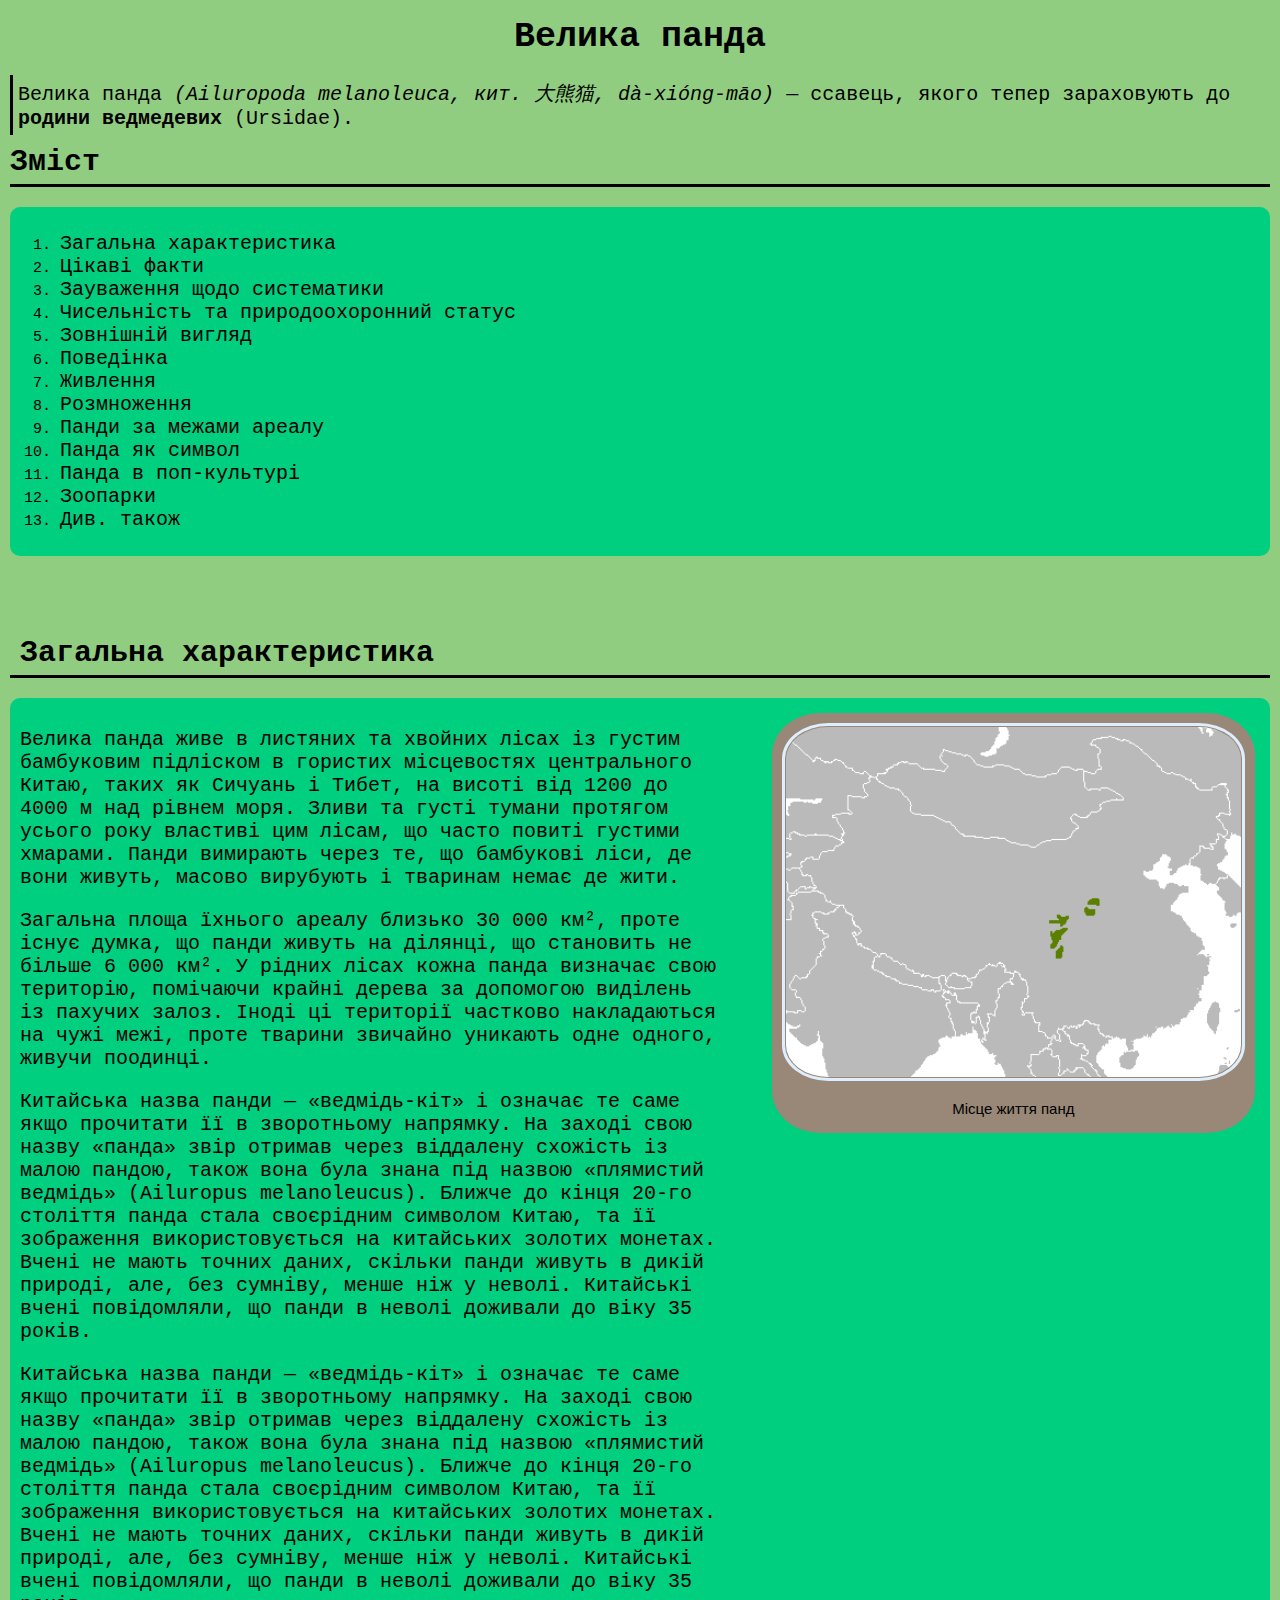
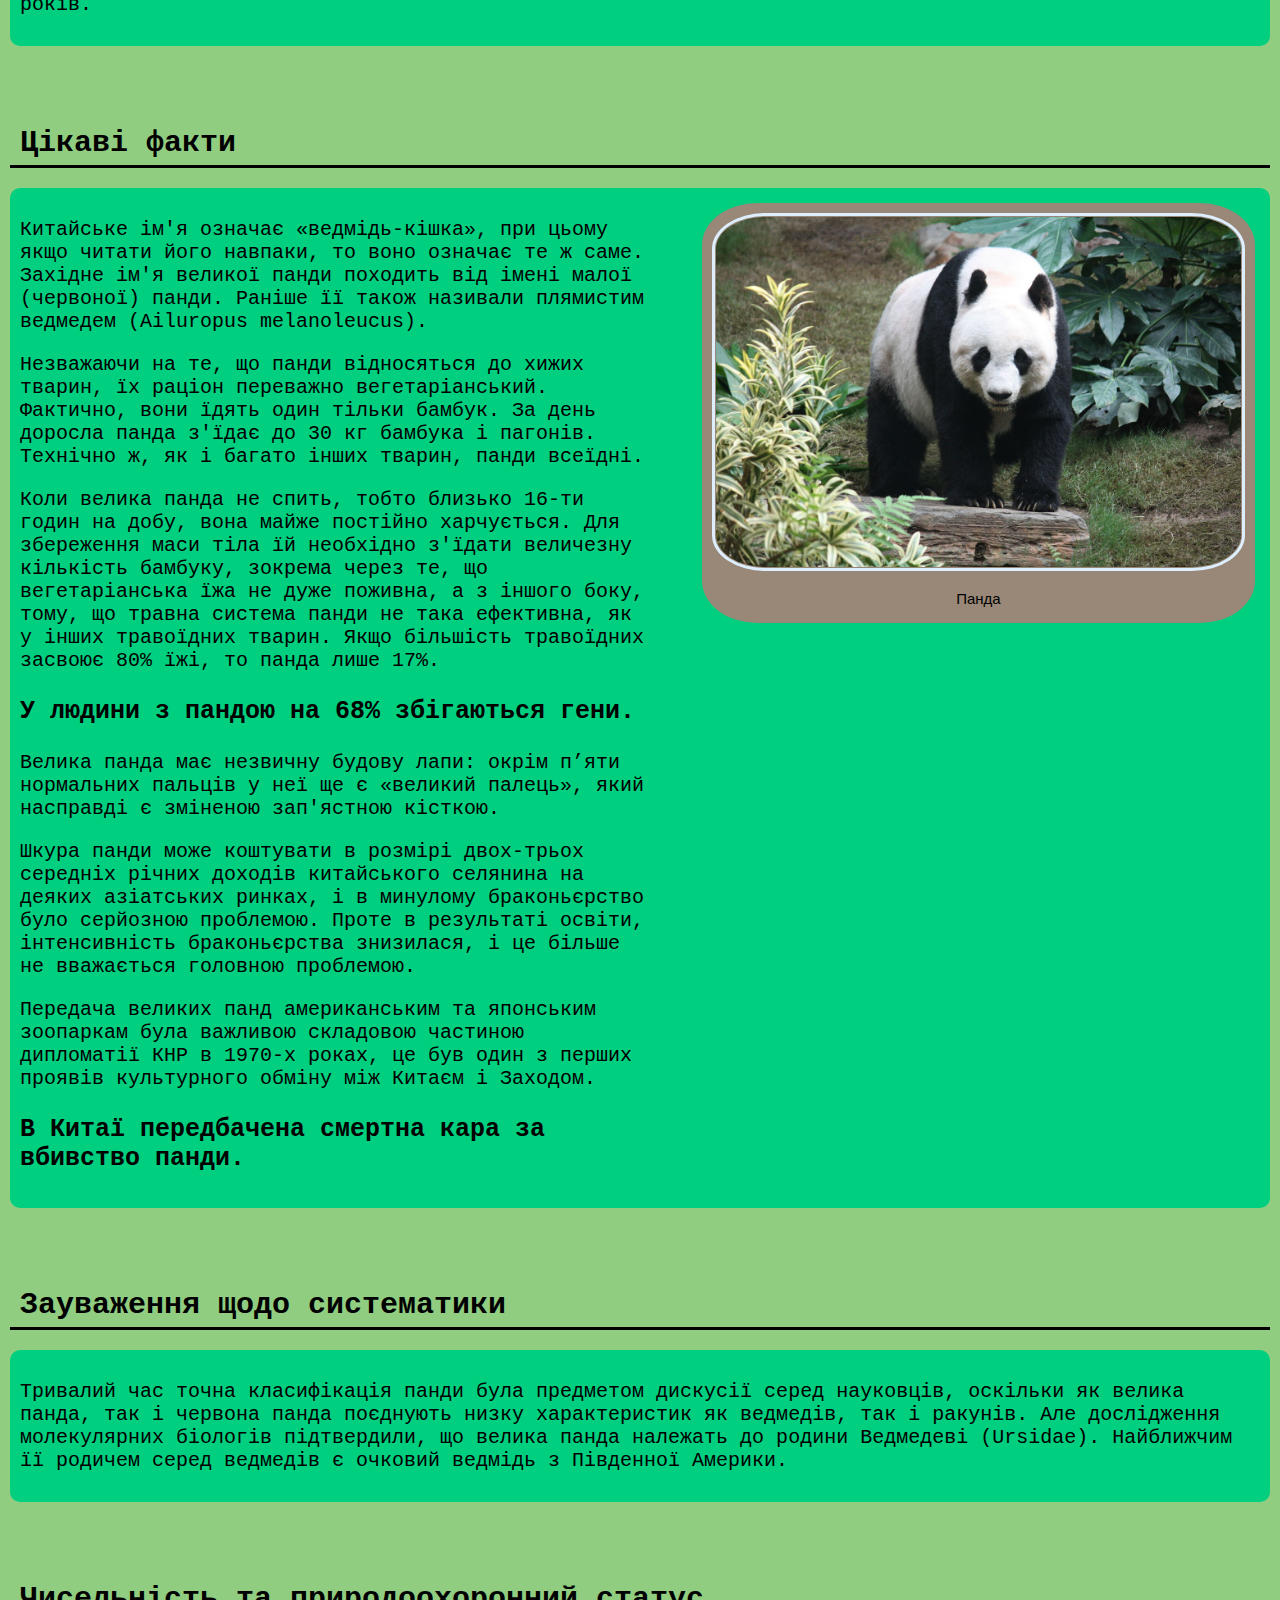
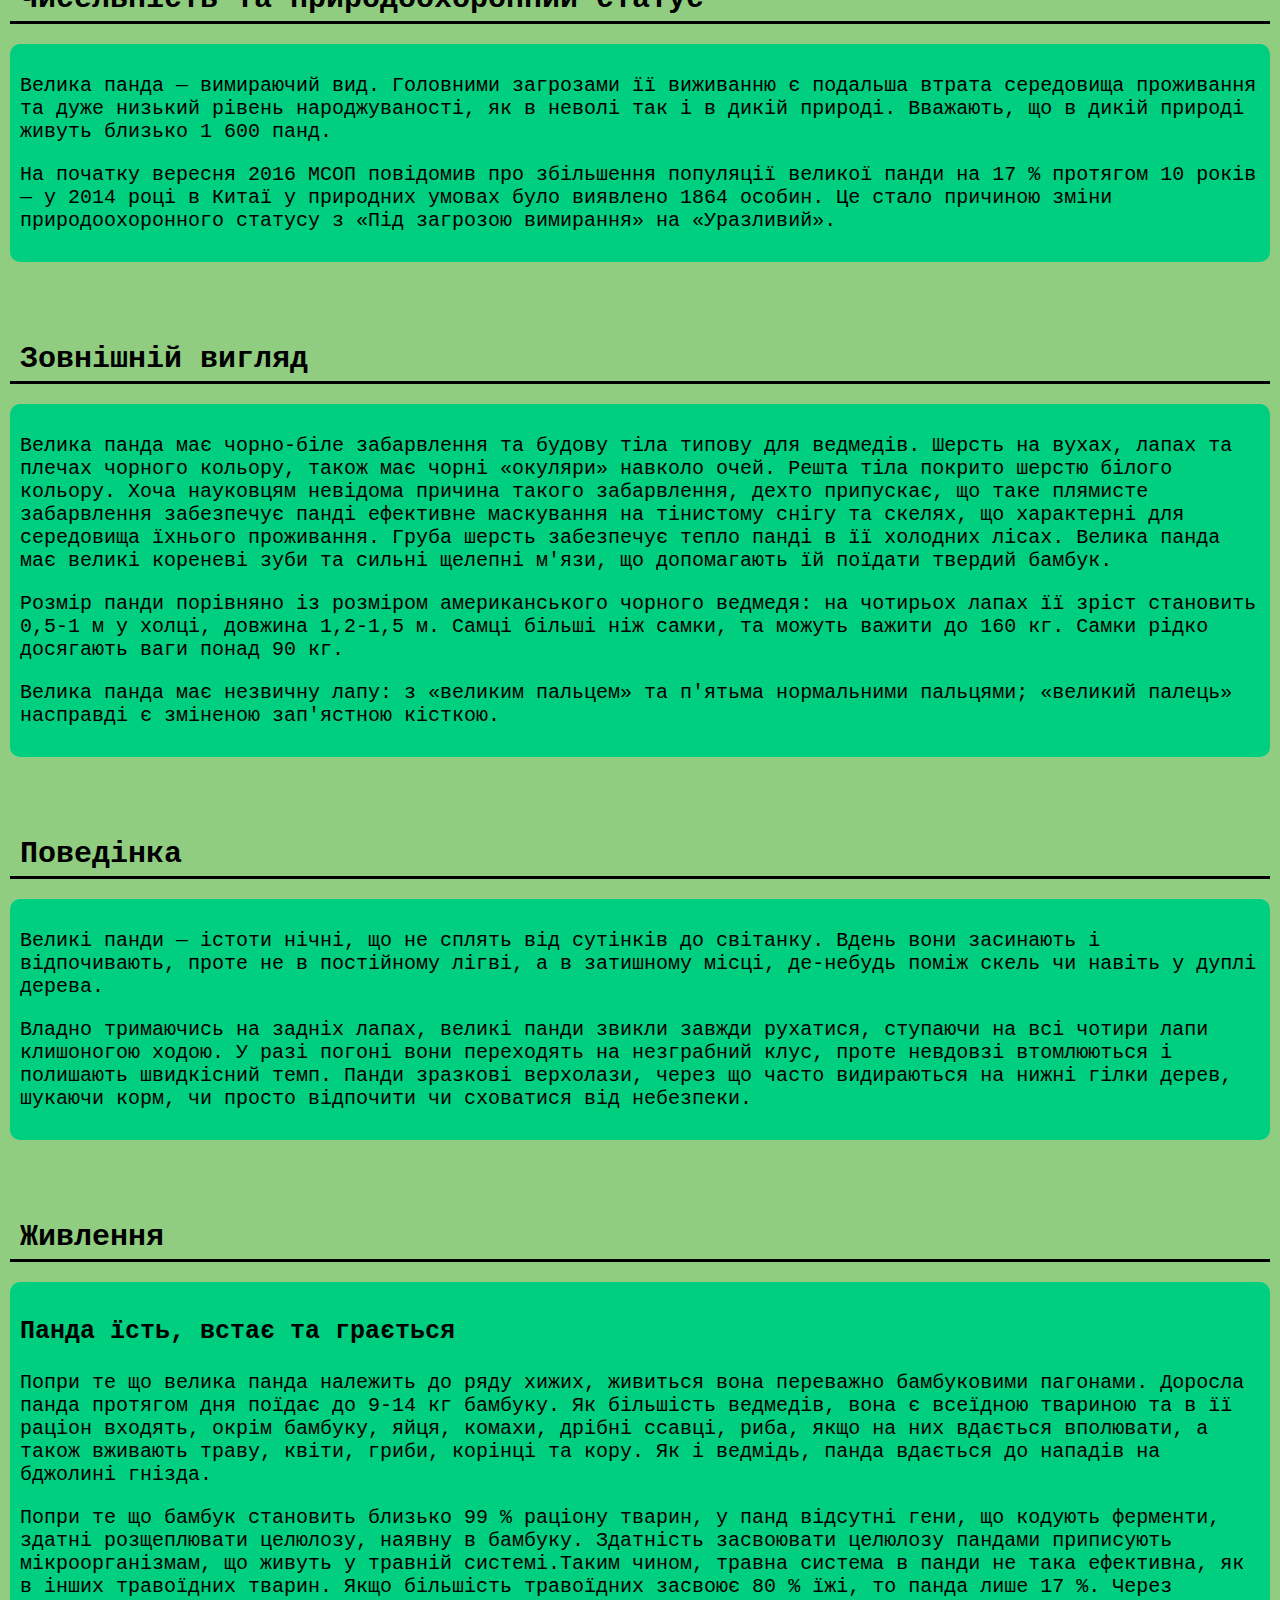
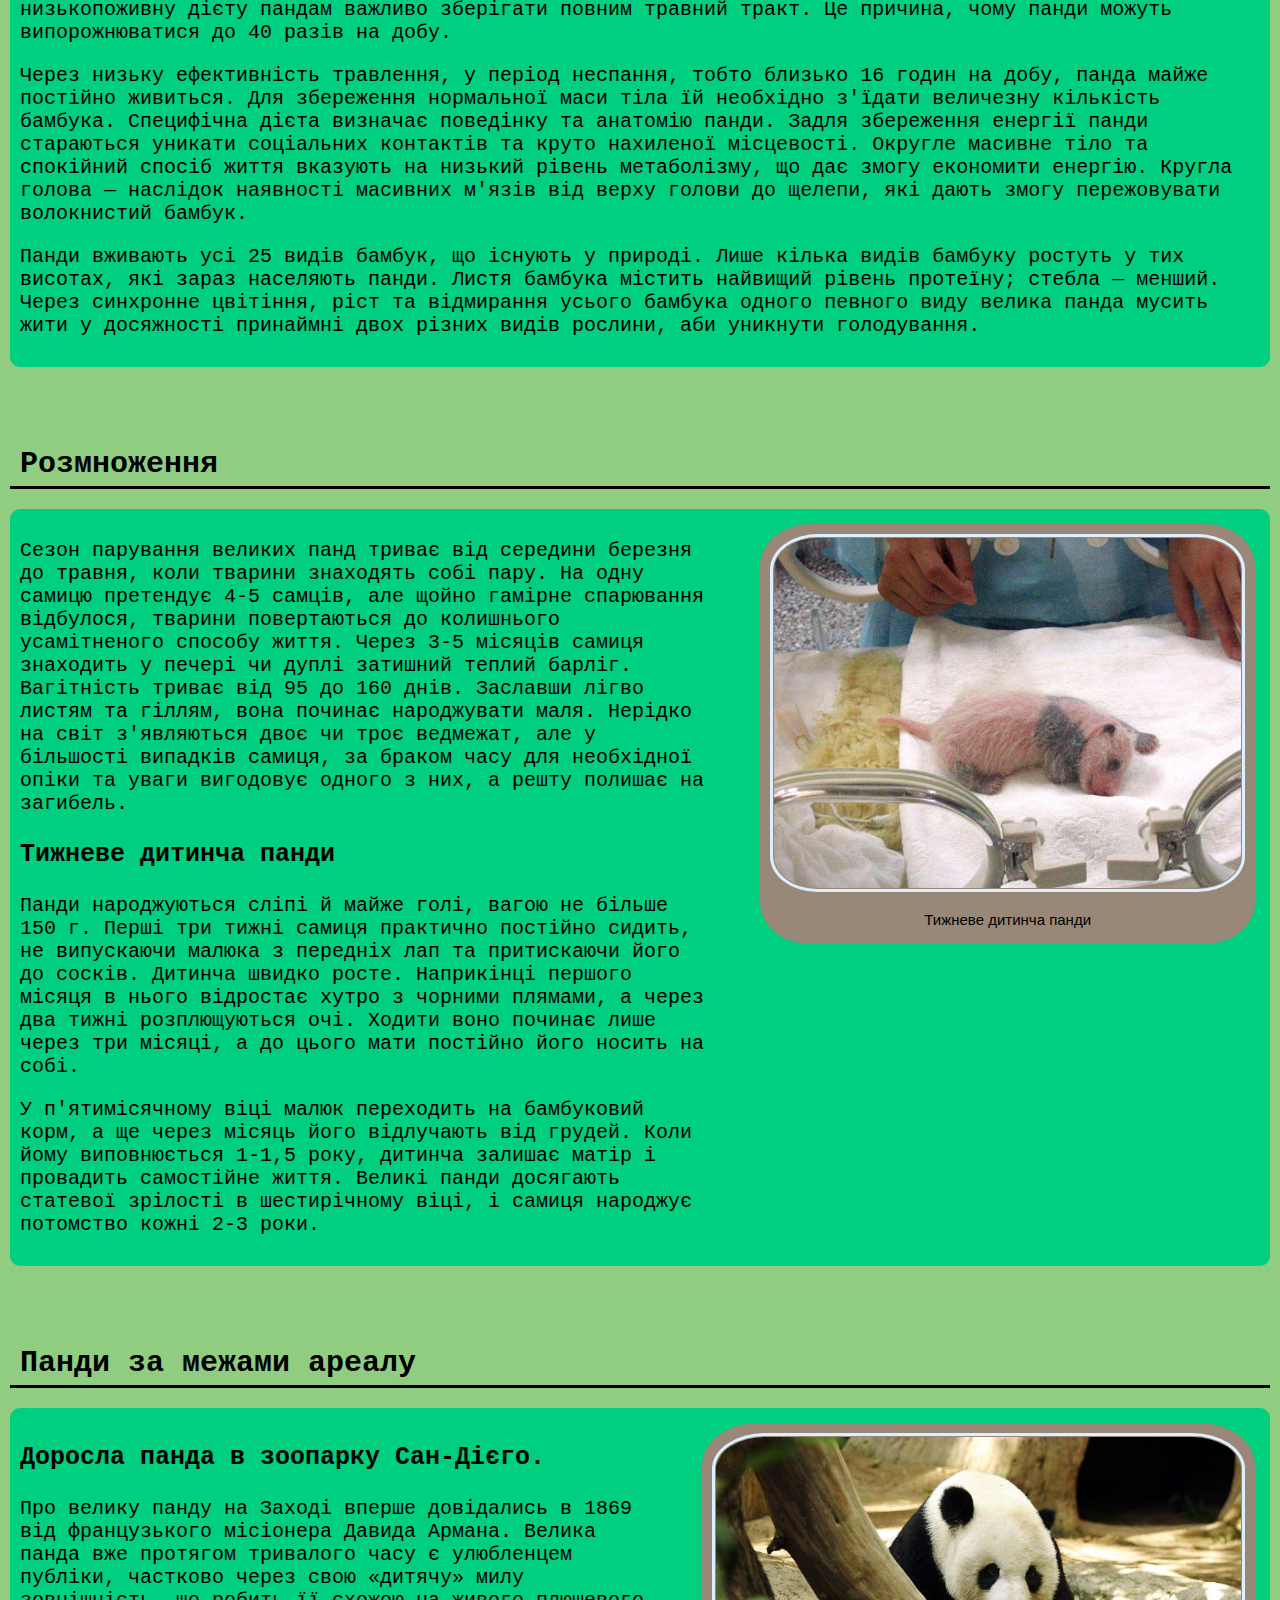
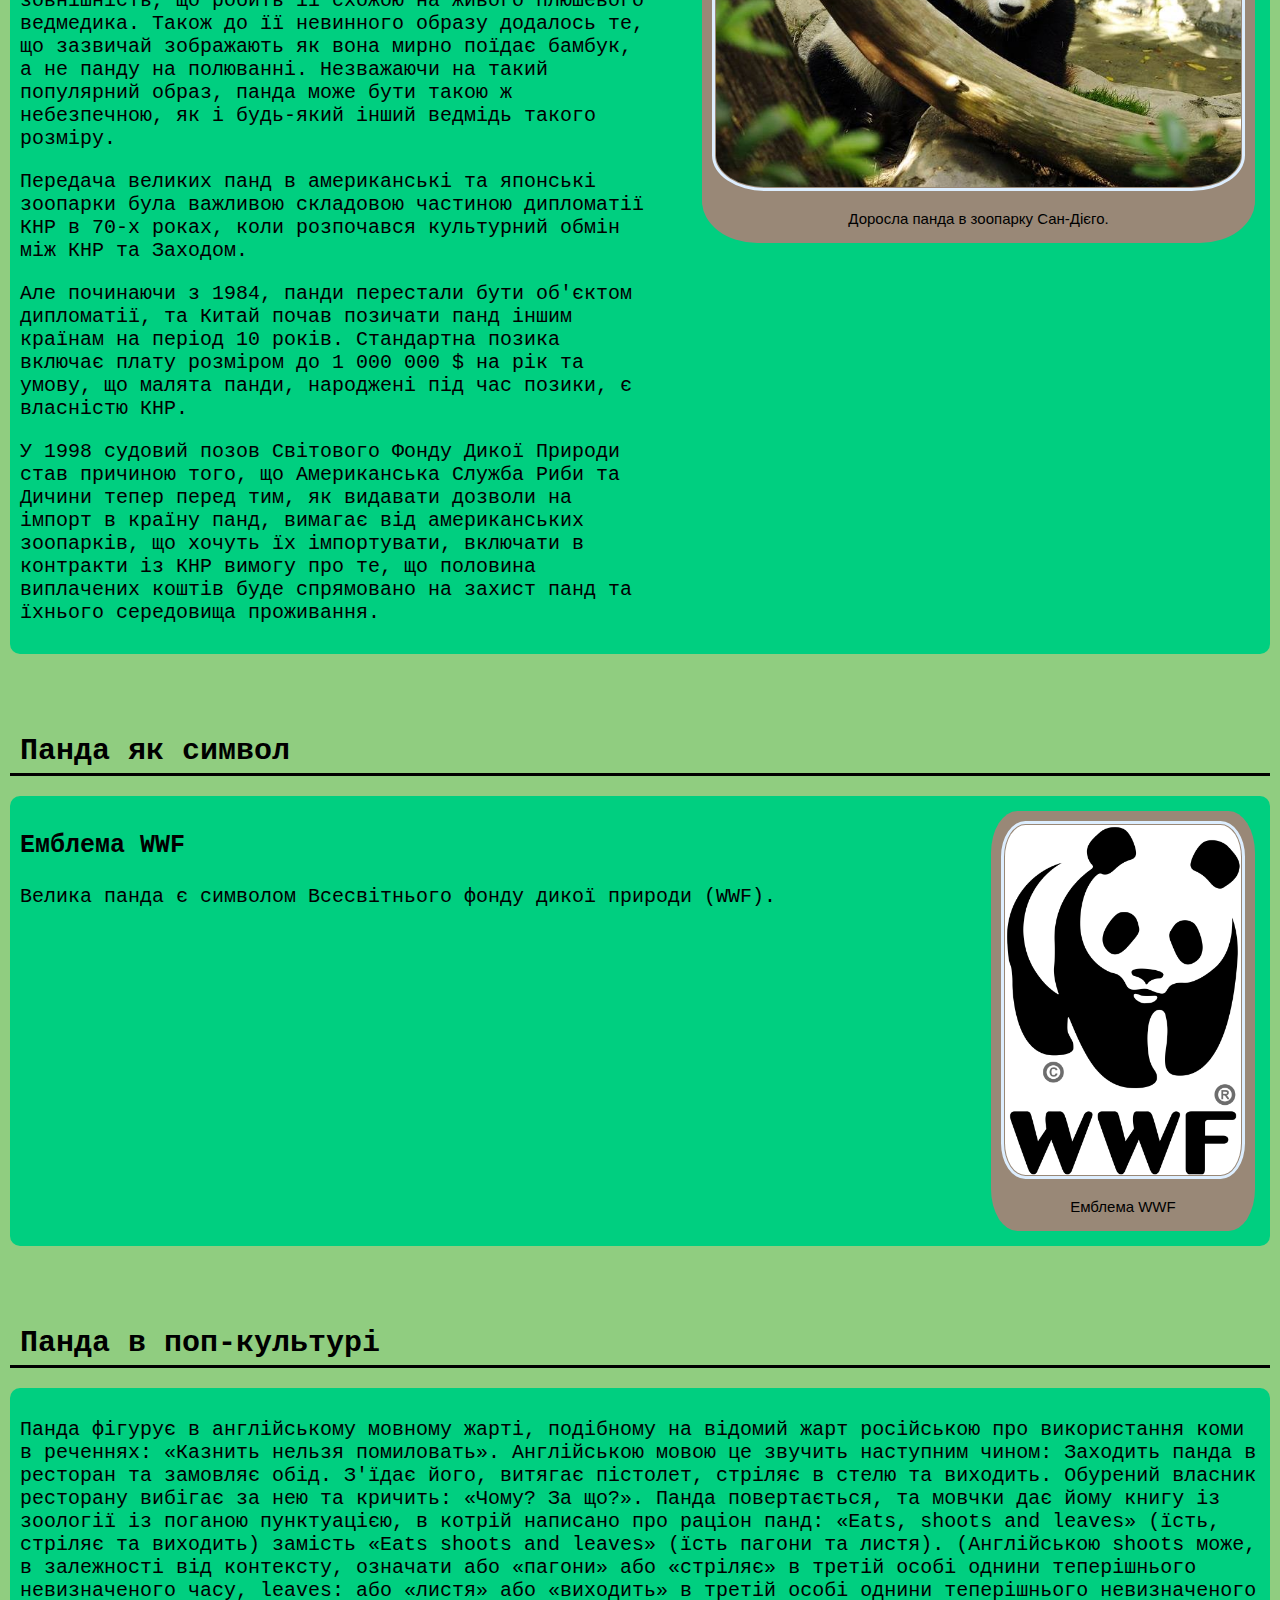
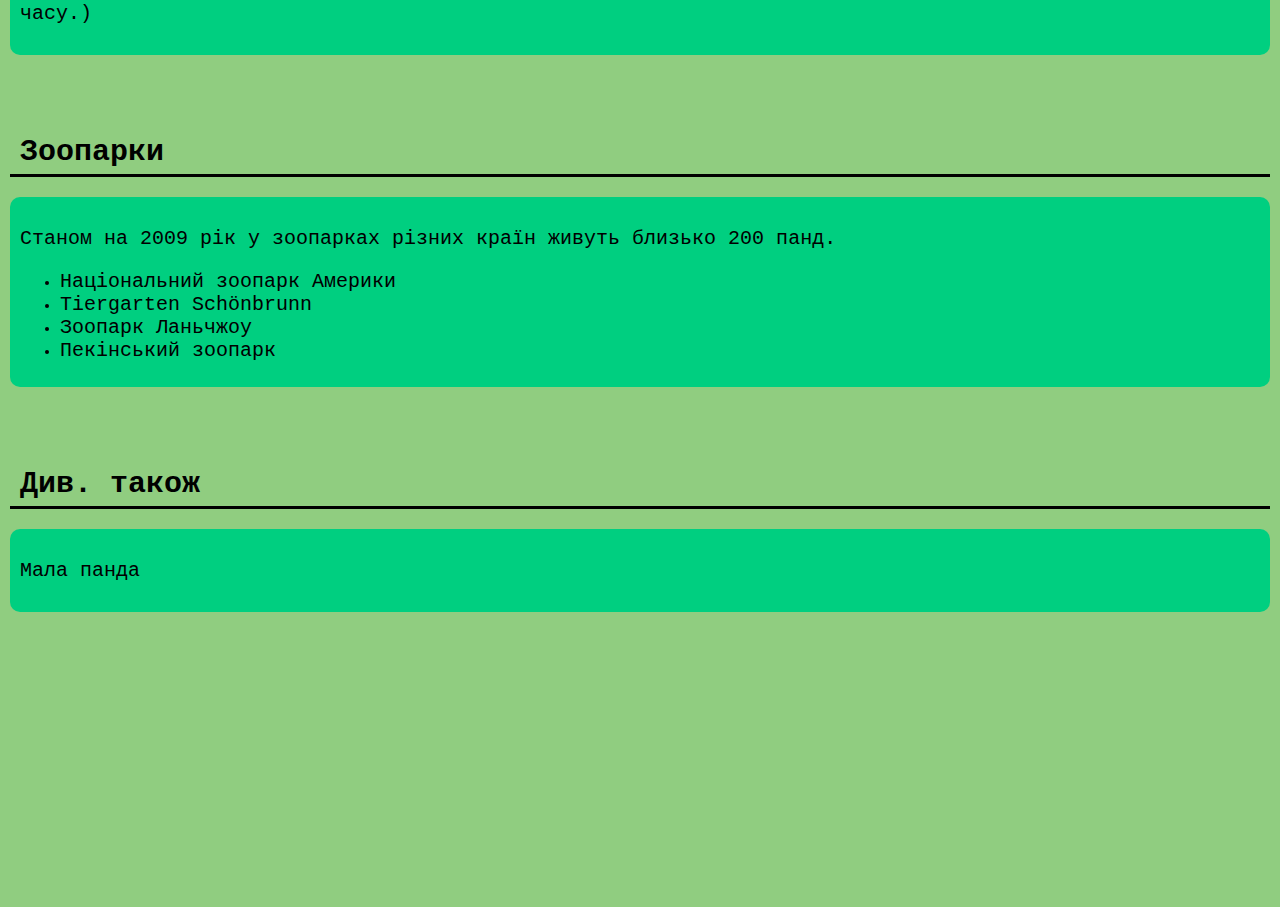
<file: panda/index.html>
<!DOCTYPE html>
<html>
<head>
	<meta charset="utf-8">
	<link rel="stylesheet" type="text/css" href="style.css">
	<title>Panda</title>
	<bgsound src="imgs/back.mp3">
	<script type="text/javascript">

		function changeTheme() {
			body = document.getElementById("body");
			body.classList.toggle("light_theme");
			body.classList.toggle("dark_theme");
		}
	</script>
</head>
<body id="body" class="light_theme">
	<p align="right" class="changeTheme" onclick="changeTheme()">Change theme</p>
	<h1 align="center"><a href="https://uk.wikipedia.org/wiki/Велика_панда" target="_blank">Велика панда</a></h1>
	<p class="main__p">Велика панда <i>(Ailuropoda melanoleuca, кит. 大熊猫, dà-xióng-māo)</i> — ссавець, якого тепер зараховують до <a href="https://uk.wikipedia.org/wiki/Ведмедеві" target="_blank"><b>родини ведмедевих</b></a> (Ursidae).</p>

	<h2>Зміст</h2>

	<div class="info">
		<div class="text__div">
			<ol>
				<li><a href="#character">Загальна характеристика</a></li>
				<li><a href="#facts">Цікаві факти </a></li>
				<li><a href="#systematic">Зауваження щодо систематики</a></li>
				<li><a href="#status">Чисельність та природоохоронний статус</a></li>
				<li><a href="#zovnish">Зовнішній вигляд</a></li>
				<li><a href="#povedink">Поведінка</a></li>
				<li><a href="#zhivlenna">Живлення</a></li>
				<li><a href="#rozmnozh">Розмноження</a></li>
				<li><a href="#zaMezhami">Панди за межами ареалу</a></li>
				<li><a href="#symbol">Панда як символ</a></li>
				<li><a href="#pop">Панда в поп-культурі</a></li>
				<li><a href="#zoos">Зоопарки</a></li>
				<li><a href="#divTakozh">Див. також</a></li>
			</ol>
		</div>
	</div>

	<h2><a name="character">Загальна характеристика</a></h2>
	
	<div class="info">
		<div class="text__div">
			<p>Велика панда живе в листяних та хвойних лісах із густим бамбуковим підліском в гористих місцевостях центрального Китаю, таких як Сичуань і Тибет, на висоті від 1200 до 4000 м над рівнем моря. Зливи та густі тумани протягом усього року властиві цим лісам, що часто повиті густими хмарами. Панди вимирають через те, що бамбукові ліси, де вони живуть, масово вирубують і тваринам немає де жити.</p>
			<p>Загальна площа їхнього ареалу близько 30 000 км², проте існує думка, що панди живуть на ділянці, що становить не більше 6 000 км². У рідних лісах кожна панда визначає свою територію, помічаючи крайні дерева за допомогою виділень із пахучих залоз. Іноді ці території частково накладаються на чужі межі, проте тварини звичайно уникають одне одного, живучи поодинці.</p>
			<p>Китайська назва панди — «ведмідь-кіт» і означає те саме якщо прочитати її в зворотньому напрямку. На заході свою назву «панда» звір отримав через віддалену схожість із малою пандою, також вона була знана під назвою «плямистий ведмідь» (Ailuropus melanoleucus). Ближче до кінця 20-го століття панда стала своєрідним символом Китаю, та її зображення використовується на китайських золотих монетах. Вчені не мають точних даних, скільки панди живуть в дикій природі, але, без сумніву, менше ніж у неволі. Китайські вчені повідомляли, що панди в неволі доживали до віку 35 років.</p>
			<p>Китайська назва панди — «ведмідь-кіт» і означає те саме якщо прочитати її в зворотньому напрямку. На заході свою назву «панда» звір отримав через віддалену схожість із малою пандою, також вона була знана під назвою «плямистий ведмідь» (Ailuropus melanoleucus). Ближче до кінця 20-го століття панда стала своєрідним символом Китаю, та її зображення використовується на китайських золотих монетах. Вчені не мають точних даних, скільки панди живуть в дикій природі, але, без сумніву, менше ніж у неволі. Китайські вчені повідомляли, що панди в неволі доживали до віку 35 років.</p>
		</div>
		<div class="img__div">
			<img src="imgs/panda (4).png">
			<p class="img__subtext">Місце життя панд</p>
		</div>
	</div>

	<h2><a name="facts">Цікаві факти</a></h2>

	<div class="info">
		<div class="text__div">
			<p>Китайське ім'я означає «ведмідь-кішка», при цьому якщо читати його навпаки, то воно означає те ж саме. Західне ім'я великої панди походить від імені малої (червоної) панди. Раніше її також називали плямистим ведмедем (Ailuropus melanoleucus).</p>
			<p>Незважаючи на те, що панди відносяться до хижих тварин, їх раціон переважно вегетаріанський. Фактично, вони їдять один тільки бамбук. За день доросла панда з'їдає до 30 кг бамбука і пагонів. Технічно ж, як і багато інших тварин, панди всеїдні.</p>
			<p>Коли велика панда не спить, тобто близько 16-ти годин на добу, вона майже постійно харчується. Для збереження маси тіла їй необхідно з'їдати величезну кількість бамбуку, зокрема через те, що вегетаріанська їжа не дуже поживна, а з іншого боку, тому, що травна система панди не така ефективна, як у інших травоїдних тварин. Якщо більшість травоїдних засвоює 80% їжі, то панда лише 17%.</p>
			<h3>У людини з пандою на 68% збігаються гени.</h3>
			<p>Велика панда має незвичну будову лапи: окрім п’яти нормальних пальців у неї ще є «великий палець», який насправді є зміненою зап'ястною кісткою.</p>
			<p>Шкура панди може коштувати в розмірі двох-трьох середніх річних доходів китайського селянина на деяких азіатських ринках, і в минулому браконьєрство було серйозною проблемою. Проте в результаті освіти, інтенсивність браконьєрства знизилася, і це більше не вважається головною проблемою.</p>
			<p>Передача великих панд американським та японським зоопаркам була важливою складовою частиною дипломатії КНР в 1970-х роках, це був один з перших проявів культурного обміну між Китаєм і Заходом.</p>
			<h3>В Китаї передбачена смертна кара за вбивство панди.</h3>
		</div>
		<div class="img__div">
			<img src="imgs/panda (2).jpg">
			<p class="img__subtext">Панда</p>
		</div>
	</div>

	<h2><a name="systematic">Зауваження щодо систематики</a></h2>

	<div class="info">
		<div class="text__div">
			<p>Тривалий час точна класифікація панди була предметом дискусії серед науковців, оскільки як велика панда, так і червона панда поєднують низку характеристик як ведмедів, так і ракунів. Але дослідження молекулярних біологів підтвердили, що велика панда належать до родини Ведмедеві (Ursidae). Найближчим її родичем серед ведмедів є очковий ведмідь з Південної Америки.</p>
		</div>
	</div>

	<h2><a name="status">Чисельність та природоохоронний статус</a></h2>

	<div class="info">
		<div class="text__div">
			<p>Велика панда — вимираючий вид. Головними загрозами її виживанню є подальша втрата середовища проживання та дуже низький рівень народжуваності, як в неволі так і в дикій природі. Вважають, що в дикій природі живуть близько 1 600 панд.</p>
			<p>На початку вересня 2016 МСОП повідомив про збільшення популяції великої панди на 17 % протягом 10 років — у 2014 році в Китаї у природних умовах було виявлено 1864 особин. Це стало причиною зміни природоохоронного статусу з «Під загрозою вимирання» на «Уразливий».</p>
		</div>
	</div>

	<h2><a name="zovnish">Зовнішній вигляд</a></h2>

	<div class="info">
		<div class="text__div">
			<p>Велика панда має чорно-біле забарвлення та будову тіла типову для ведмедів. Шерсть на вухах, лапах та плечах чорного кольору, також має чорні «окуляри» навколо очей. Решта тіла покрито шерстю білого кольору. Хоча науковцям невідома причина такого забарвлення, дехто припускає, що таке плямисте забарвлення забезпечує панді ефективне маскування на тінистому снігу та скелях, що характерні для середовища їхнього проживання. Груба шерсть забезпечує тепло панді в її холодних лісах. Велика панда має великі кореневі зуби та сильні щелепні м'язи, що допомагають їй поїдати твердий бамбук.</p>
			<p>Розмір панди порівняно із розміром американського чорного ведмедя: на чотирьох лапах її зріст становить 0,5-1 м у холці, довжина 1,2-1,5 м. Самці більші ніж самки, та можуть важити до 160 кг. Самки рідко досягають ваги понад 90 кг.</p>
			<p>Велика панда має незвичну лапу: з «великим пальцем» та п'ятьма нормальними пальцями; «великий палець» насправді є зміненою зап'ястною кісткою.</p>
		</div>
	</div>

	<h2><a name="povedink">Поведінка</a></h2>

	<div class="info">
		<div class="text__div">
			<p>Великі панди — істоти нічні, що не сплять від сутінків до світанку. Вдень вони засинають і відпочивають, проте не в постійному лігві, а в затишному місці, де-небудь поміж скель чи навіть у дуплі дерева.</p>
			<p>Владно тримаючись на задніх лапах, великі панди звикли завжди рухатися, ступаючи на всі чотири лапи клишоногою ходою. У разі погоні вони переходять на незграбний клус, проте невдовзі втомлюються і полишають швидкісний темп. Панди зразкові верхолази, через що часто видираються на нижні гілки дерев, шукаючи корм, чи просто відпочити чи сховатися від небезпеки.</p>
		</div>
	</div>

	<h2><a name="zhivlenna">Живлення</a></h2>

	<div class="info">
		<div class="text__div">
			<h3>Панда їсть, встає та грається</h3>
			<p>Попри те що велика панда належить до ряду хижих, живиться вона переважно бамбуковими пагонами. Доросла панда протягом дня поїдає до 9-14 кг бамбуку. Як більшість ведмедів, вона є всеїдною твариною та в її раціон входять, окрім бамбуку, яйця, комахи, дрібні ссавці, риба, якщо на них вдається вполювати, а також вживають траву, квіти, гриби, корінці та кору. Як і ведмідь, панда вдається до нападів на бджолині гнізда.</p>
			<p>Попри те що бамбук становить близько 99 % раціону тварин, у панд відсутні гени, що кодують ферменти, здатні розщеплювати целюлозу, наявну в бамбуку. Здатність засвоювати целюлозу пандами приписують мікроорганізмам, що живуть у травній системі.Таким чином, травна система в панди не така ефективна, як в інших травоїдних тварин. Якщо більшість травоїдних засвоює 80 % їжі, то панда лише 17 %. Через низькопоживну дієту пандам важливо зберігати повним травний тракт. Це причина, чому панди можуть випорожнюватися до 40 разів на добу.</p>
			<p>Через низьку ефективність травлення, у період неспання, тобто близько 16 годин на добу, панда майже постійно живиться. Для збереження нормальної маси тіла їй необхідно з'їдати величезну кількість бамбука. Специфічна дієта визначає поведінку та анатомію панди. Задля збереження енергії панди стараються уникати соціальних контактів та круто нахиленої місцевості. Округле масивне тіло та спокійний спосіб життя вказують на низький рівень метаболізму, що дає змогу економити енергію. Кругла голова — наслідок наявності масивних м'язів від верху голови до щелепи, які дають змогу пережовувати волокнистий бамбук.</p>
			<p>Панди вживають усі 25 видів бамбук, що існують у природі. Лише кілька видів бамбуку ростуть у тих висотах, які зараз населяють панди. Листя бамбука містить найвищий рівень протеїну; стебла — менший. Через синхронне цвітіння, ріст та відмирання усього бамбука одного певного виду велика панда мусить жити у досяжності принаймні двох різних видів рослини, аби уникнути голодування.</p>
		</div>
	</div>

	<h2><a name="rozmnozh">Розмноження</a></h2>

	<div class="info">
		<div class="text__div">
			<p>Сезон парування великих панд триває від середини березня до травня, коли тварини знаходять собі пару. На одну самицю претендує 4-5 самців, але щойно гамірне спарювання відбулося, тварини повертаються до колишнього усамітненого способу життя. Через 3-5 місяців самиця знаходить у печері чи дуплі затишний теплий барліг. Вагітність триває від 95 до 160 днів. Заславши лігво листям та гіллям, вона починає народжувати маля. Нерідко на світ з'являються двоє чи троє ведмежат, але у більшості випадків самиця, за браком часу для необхідної опіки та уваги вигодовує одного з них, а решту полишає на загибель.</p>
			<h3>Тижневе дитинча панди</h3>
			<p>Панди народжуються сліпі й майже голі, вагою не більше 150 г. Перші три тижні самиця практично постійно сидить, не випускаючи малюка з передніх лап та притискаючи його до сосків. Дитинча швидко росте. Наприкінці першого місяця в нього відростає хутро з чорними плямами, а через два тижні розплющуються очі. Ходити воно починає лише через три місяці, а до цього мати постійно його носить на собі.</p>
			<p>У п'ятимісячному віці малюк переходить на бамбуковий корм, а ще через місяць його відлучають від грудей. Коли йому виповнюється 1-1,5 року, дитинча залишає матір і провадить самостійне життя. Великі панди досягають статевої зрілості в шестирічному віці, і самиця народжує потомство кожні 2-3 роки.</p>
		</div>
		<div class="img__div">
			<img src="imgs/panda (1).jpg">
			<p class="img__subtext">Тижневе дитинча панди</p>
		</div>
	</div>

	<h2><a name="zaMezhami">Панди за межами ареалу</a></h2>

	<div class="info">
		<div class="text__div">
			<h3>Доросла панда в зоопарку Сан-Дієго.</h3>
			<p>Про велику панду на Заході вперше довідались в 1869 від французького місіонера Давида Армана. Велика панда вже протягом тривалого часу є улюбленцем публіки, частково через свою «дитячу» милу зовнішність, що робить її схожою на живого плюшевого ведмедика. Також до її невинного образу додалось те, що зазвичай зображають як вона мирно поїдає бамбук, а не панду на полюванні. Незважаючи на такий популярний образ, панда може бути такою ж небезпечною, як і будь-який інший ведмідь такого розміру.</p>
			<p>Передача великих панд в американські та японські зоопарки була важливою складовою частиною дипломатії КНР в 70-х роках, коли розпочався культурний обмін між КНР та Заходом.</p>
			<p>Але починаючи з 1984, панди перестали бути об'єктом дипломатії, та Китай почав позичати панд іншим країнам на період 10 років. Стандартна позика включає плату розміром до 1 000 000 $ на рік та умову, що малята панди, народжені під час позики, є власністю КНР.</p>
			<p>У 1998 судовий позов Світового Фонду Дикої Природи став причиною того, що Американська Служба Риби та Дичини тепер перед тим, як видавати дозволи на імпорт в країну панд, вимагає від американських зоопарків, що хочуть їх імпортувати, включати в контракти із КНР вимогу про те, що половина виплачених коштів буде спрямовано на захист панд та їхнього середовища проживання.</p>
		</div>
		<div class="img__div">
			<img src="imgs/panda (3).jpg">
			<p class="img__subtext">Доросла панда в зоопарку Сан-Дієго.</p>
		</div>
	</div>

	<h2><a name="symbol">Панда як символ</a></h2>

	<div class="info">
		<div class="text__div">
			<h3>Емблема WWF</h3>
			<p>Велика панда є символом Всесвітнього фонду дикої природи (WWF).
			</p>
		</div>
		<div class="img__div">
			<img src="imgs/panda.png">
			<p class="img__subtext">Емблема WWF</p>
		</div>
	</div>

	<h2><a name="pop">Панда в поп-культурі</a></h2>

	<div class="info">
		<div class="text__div">
			<p>Панда фігурує в англійському мовному жарті, подібному на відомий жарт російською про використання коми в реченнях: «Казнить нельзя помиловать». Англійською мовою це звучить наступним чином: Заходить панда в ресторан та замовляє обід. З'їдає його, витягає пістолет, стріляє в стелю та виходить. Обурений власник ресторану вибігає за нею та кричить: «Чому? За що?». Панда повертається, та мовчки дає йому книгу із зоології із поганою пунктуацією, в котрій написано про раціон панд: «Eats, shoots and leaves» (їсть, стріляє та виходить) замість «Eats shoots and leaves» (їсть пагони та листя). (Англійською shoots може, в залежності від контексту, означати або «пагони» або «стріляє» в третій особі однини теперішнього невизначеного часу, leaves: або «листя» або «виходить» в третій особі однини теперішнього невизначеного часу.)</p>
		</div>
	</div>

	<h2><a name="zoos">Зоопарки</a></h2>

	<div class="info">
		<div class="text__div">
			<p>Станом на 2009 рік у зоопарках різних країн живуть близько 200 панд.</p>
			<ul>
				<li><a href="http://nationalzoo.si.edu/Animals/GiantPandas/" target="_blank">Національний зоопарк Америки</a></li>
				<li><a href="https://web.archive.org/web/20050208031252/http://www.zoovienna.at/grosserpanda.html" target="_blank">Tiergarten Schönbrunn</a></li>
				<li><a href="https://uk.wikipedia.org/wiki/Зоопарк_Ланьчжоу" target="_blank">Зоопарк Ланьчжоу</a></li>
				<li><a href="https://uk.wikipedia.org/wiki/Пекінський_зоопарк" target="_blank">Пекінський зоопарк</a></li>
			</ul>
		</div>
	</div>

	<h2><a name="divTakozh">Див. також</a></h2>

	<div class="info">
		<div class="text__div">
			<p>
				<a href="https://uk.wikipedia.org/wiki/Мала панда" target="_blank">Мала панда</a>
			</p>
		</div>
	</div>
</html>
</file>
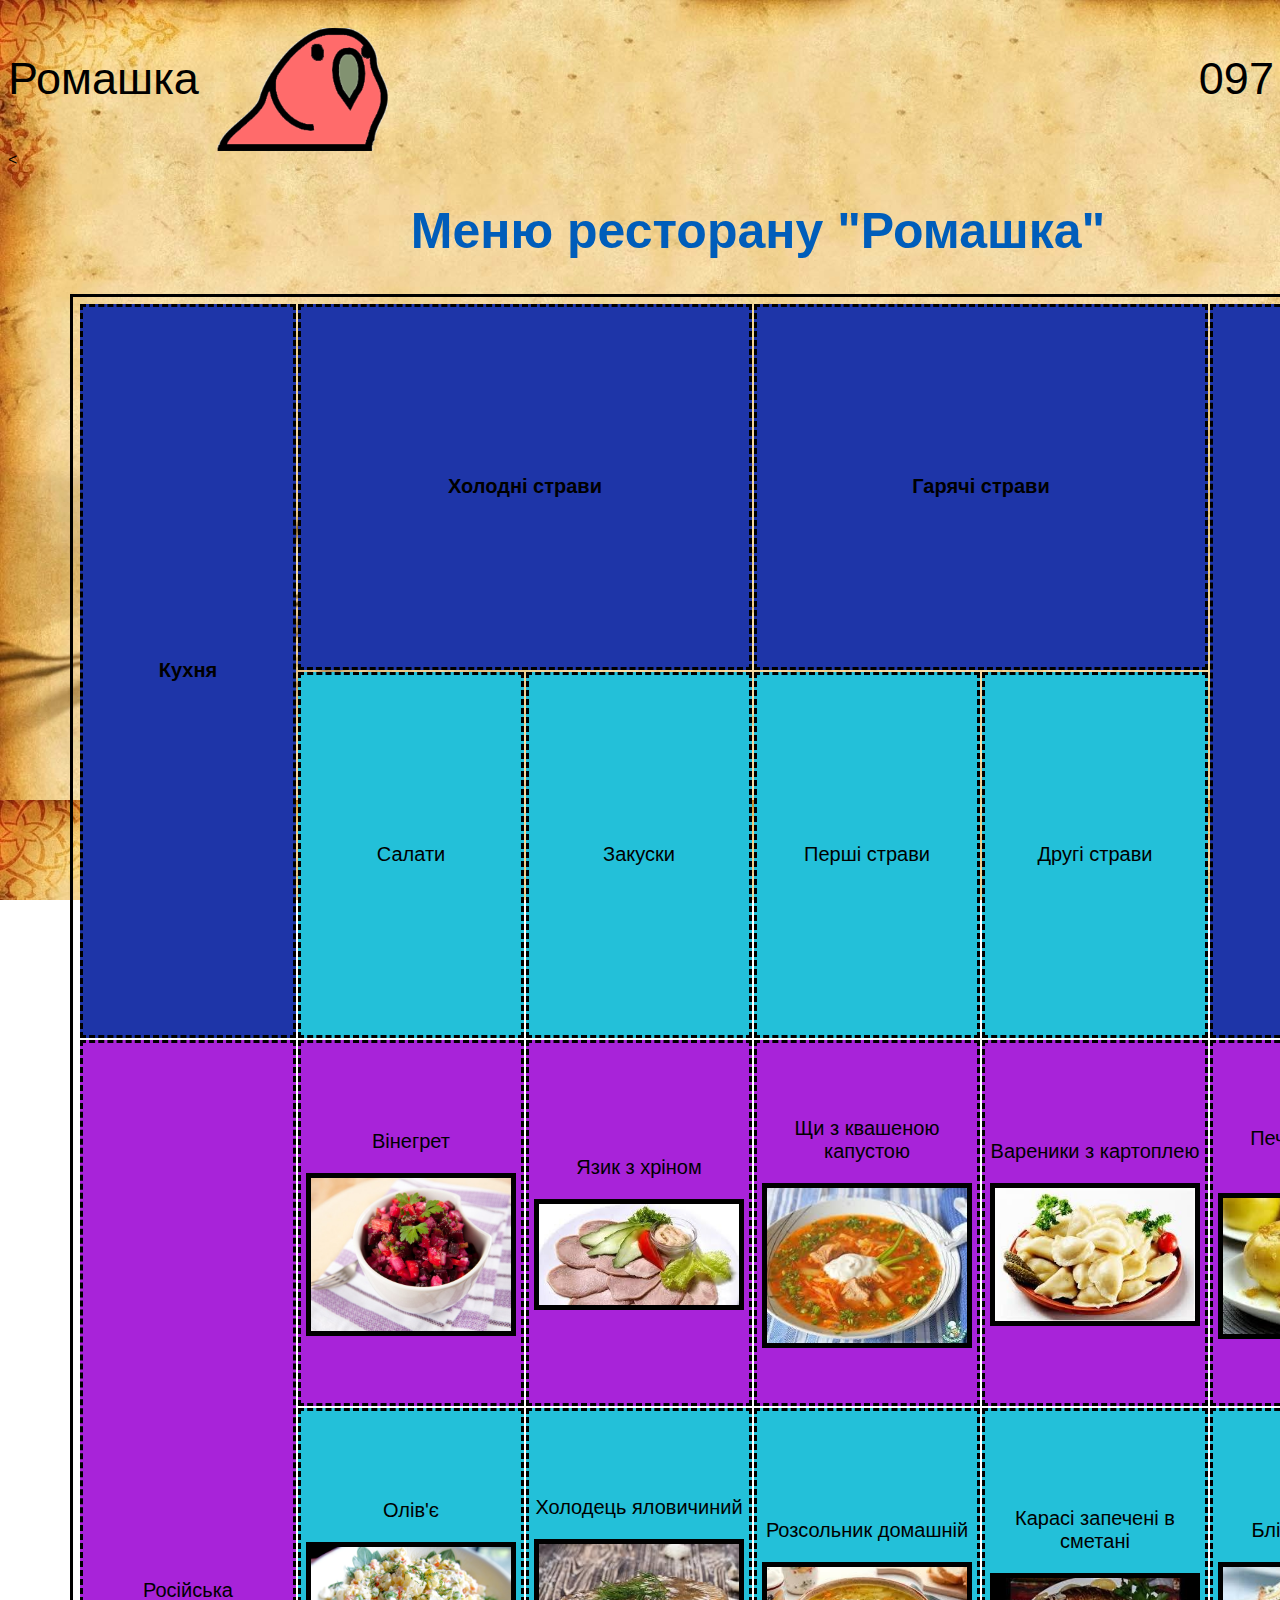
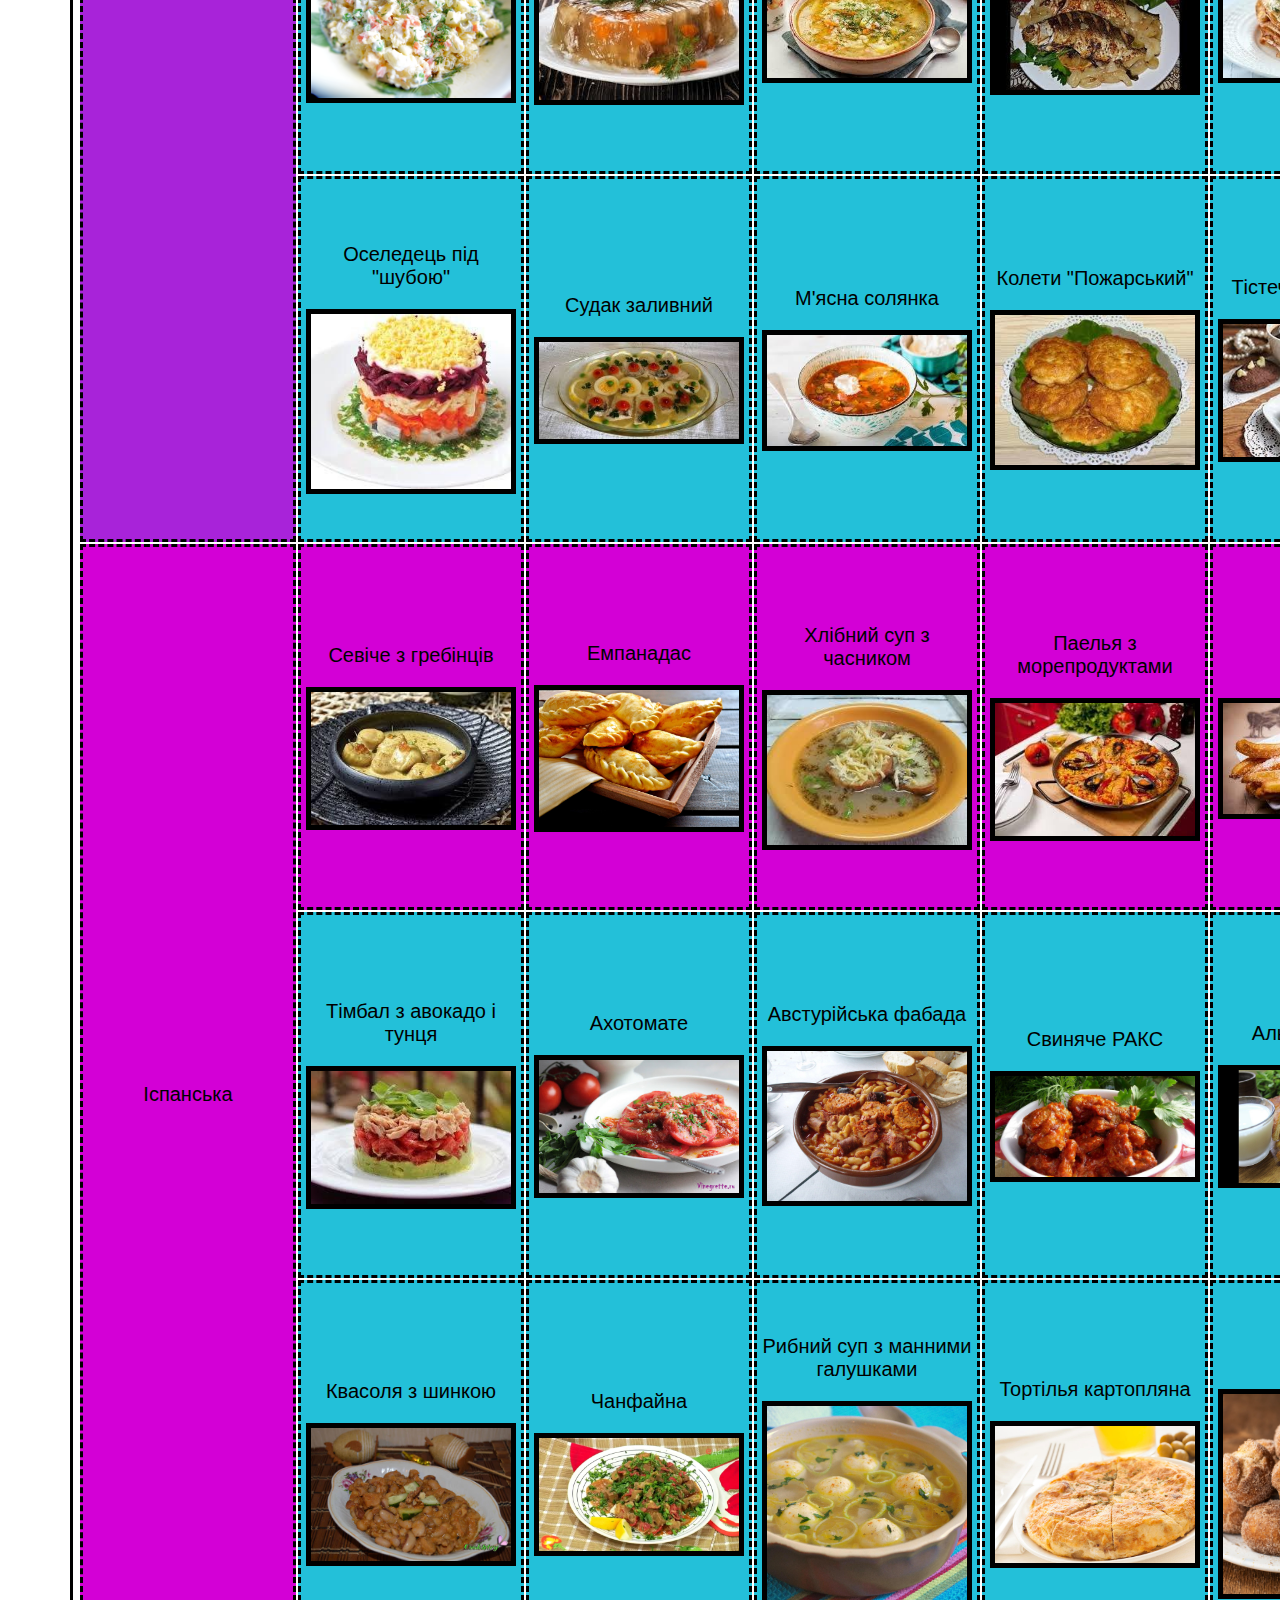
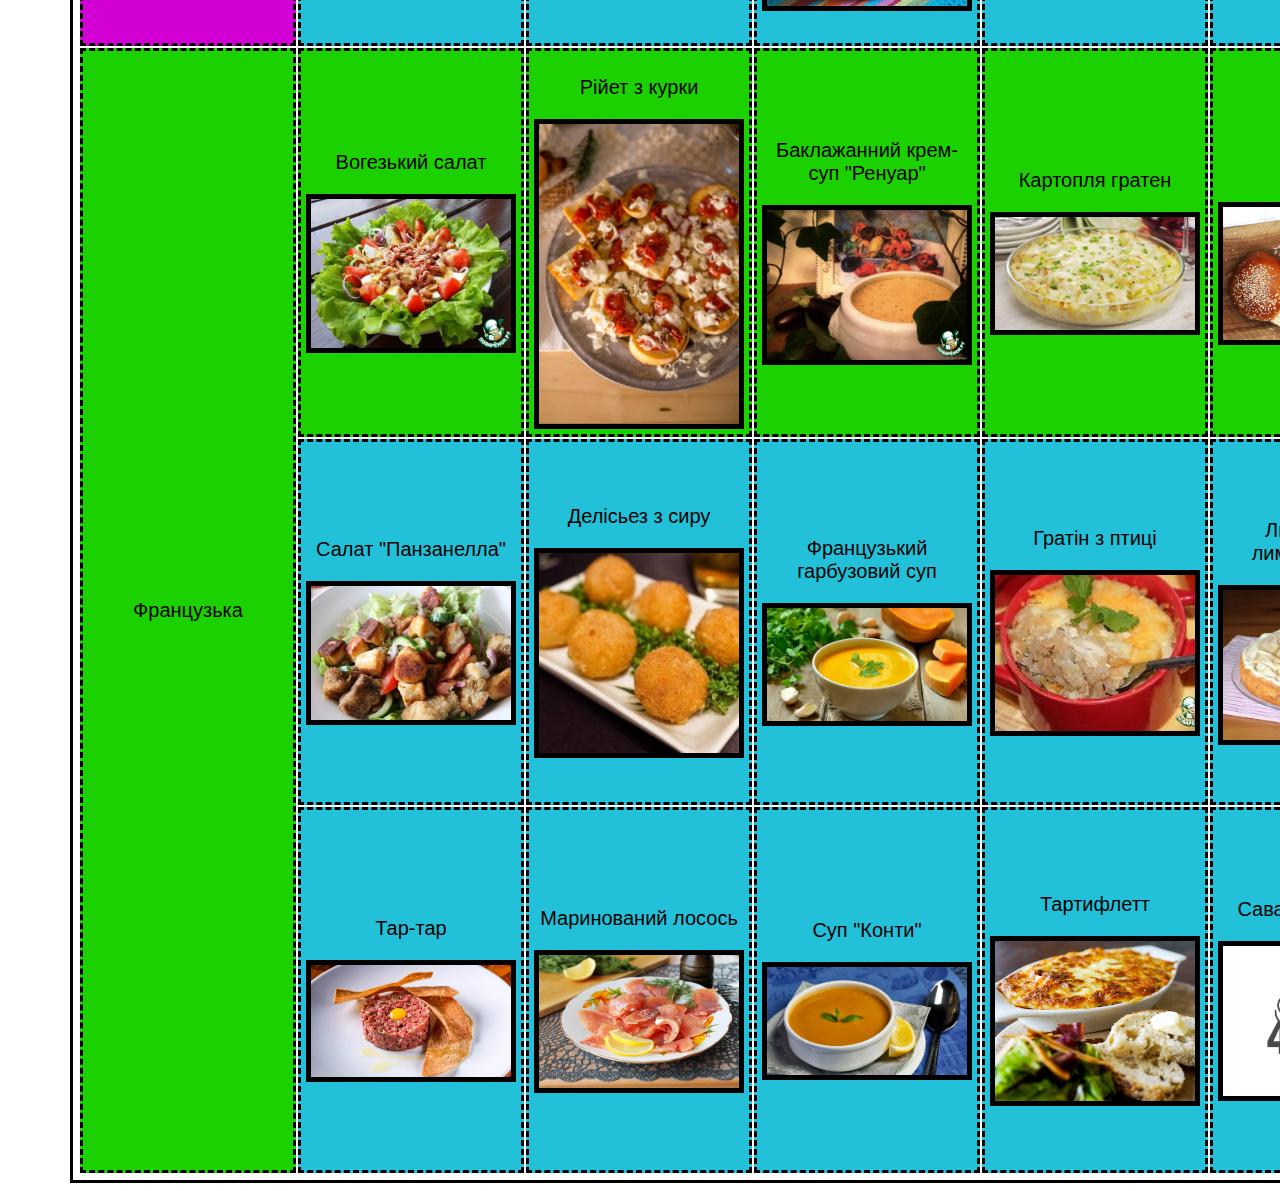
<file: romashka/index.html>
<!DOCTYPE html>
<html>
<head>
	<meta charset="utf-8">
	<title>Tables</title>
	<link rel="stylesheet" type="text/css" href="style_for_rest.css">
</head>
<body>
	<div class="main">
		<header>
			<a class="main__a" href="index.html">
				<p>Ромашка</p>
				<img class="parrot__img" src="imgs/opa.gif">
			</a>
			<a href="tel:+380975360480" class="tel">
				<p>097 536 04 80</p>
			</a>
		</header>
		<main>
			<table align="center">
				<caption><h1>Меню ресторану "Ромашка"</h1></caption>
				<tr>
					<th rowspan="2" width="15%"><p>Кухня</p></th>
					<th colspan="2" width="30%"><p>Холодні страви</p></th>
					<th colspan="2" width="30%"><p>Гарячі страви</p></th>
					<th rowspan="2" width="15%"><p>Десерти</p></th>
				</tr>
				<tr>
					<td><p>Салати</p></td>
					<td><p>Закуски</p></td>
					<td><p>Перші страви</p></td>
					<td><p>Другі страви</p></td>
				</tr>
				<tr>
					<td rowspan="3" class="rus"><p>Російська</p></td>
					<td class="rus"><p>Вінегрет</p><img class="table__img" src="imgs/vinegret.jpg"></td>
					<td class="rus"><p>Язик з хріном</p><img class="table__img" src="imgs/yazik.jpg"></td>
					<td class="rus"><p>Щи з квашеною капустою</p><img class="table__img" src="imgs/shi.jpg"></td>
					<td class="rus"><p>Вареники з картоплею</p><img class="table__img" src="imgs/vareniki.jpg"></td>
					<td class="rus"><p>Печені яблука з медом</p><img class="table__img" src="imgs/yabloki.jpg"></td>
				</tr>
				<tr>
					<td><p>Олів'є</p><img class="table__img" src="imgs/olivye.png"></td>
					<td><p>Холодець яловичиний</p><img class="table__img" src="imgs/holodets.jpg"></td>
					<td><p>Розсольник домашній</p><img class="table__img" src="imgs/rassolnik.jpg"></td>
					<td><p>Карасі запечені в сметані</p><img class="table__img" src="imgs/karasi.jpg"></td>
					<td><p>Блінчатий пиріг</p><img class="table__img" src="imgs/blin-pirog.jpg"></td>
				</tr>
				<tr>
					<td><p>Оселедець під "шубою"</p><img class="table__img" src="imgs/oseledets.jpg"></td>
					<td><p>Судак заливний</p><img class="table__img" src="imgs/sudak.jpg"></td>
					<td><p>М'ясна солянка</p><img class="table__img" src="imgs/solyanka.jpg"></td>
					<td><p>Колети "Пожарський"</p><img class="table__img" src="imgs/kotleti.jpg"></td>
					<td><p>Тістечко "Картопля"</p><img class="table__img" src="imgs/pir-kartoshka.jpg"></td>
				</tr>
				<tr>
					<td rowspan="3" class="isp"><p>Іспанська</p></td>
					<td class="isp"><p>Севіче з гребінців</p><img class="table__img" src="imgs/seviche.jpg"></td>
					<td class="isp"><p>Емпанадас</p><img class="table__img" src="imgs/empanadas.jpg"></td>
					<td class="isp"><p>Хлібний суп з часником</p><img class="table__img" src="imgs/hleb-sup.jpg"></td>
					<td class="isp"><p>Паелья з морепродуктами</p><img class="table__img" src="imgs/paelya.jpg"></td>
					<td class="isp"><p>Чуррос</p><img class="table__img" src="imgs/chuross.jpg"></td>
				</tr>
				<tr>
					<td><p>Тімбал з авокадо і тунця</p><img class="table__img" src="imgs/timbal.jpg"></td>
					<td><p>Ахотомате</p><img class="table__img" src="imgs/ahotomate.jpg"></td>
					<td><p>Австурійська фабада</p><img class="table__img" src="imgs/fabada.jpeg"></td>
					<td><p>Свиняче РАКС</p><img class="table__img" src="imgs/svin_racso.jpg"></td>
					<td><p>Альмойшавена</p><img class="table__img" src="imgs/almoyshavena.jpg"></td>
				</tr>
				<tr>
					<td><p>Квасоля з шинкою</p><img class="table__img" src="imgs/kvasola.jpg"></td>
					<td><p>Чанфайна</p><img class="table__img" src="imgs/chanfayna.jpg"></td>
					<td><p>Рибний суп з манними галушками</p><img class="table__img" src="imgs/rib_sup.jpeg"></td>
					<td><p>Тортілья картопляна</p><img class="table__img" src="imgs/tortilya.jpg"></td>
					<td><p>Бунуэлос</p><img class="table__img" src="imgs/bunuelos.jpg"></td>
				</tr>
				<tr>
					<td rowspan="3" class="fra"><p>Французька</p></td>
					<td class="fra"><p>Вогезький салат</p><img class="table__img" src="imgs/vogis_salat.jpg"></td>
					<td class="fra"><p>Рійет з курки</p><img class="table__img" src="imgs/riyet.jpeg"></td>
					<td class="fra"><p>Баклажанний крем-суп "Ренуар"</p><img class="table__img" src="imgs/renuar.jpg"></td>
					<td class="fra"><p>Картопля гратен</p><img class="table__img" src="imgs/kartoshka-graten.jpg"></td>
					<td class="fra"><p>Бриоши</p><img class="table__img" src="imgs/briosh.jpg"></td>
				</tr>
				<tr>
					<td><p>Салат "Панзанелла"</p><img class="table__img" src="imgs/panzanela.jpg"></td>
					<td><p>Делісьез з сиру</p><img class="table__img" src="imgs/delisyes.jpg"></td>
					<td><p>Французький гарбузовий суп</p><img class="table__img" src="imgs/sup.jpg"></td>
					<td><p>Гратін з птиці</p><img class="table__img" src="imgs/graten.jpg"></td>
					<td><p>Лигурийский лимонний пиріг</p><img class="table__img" src="imgs/lim_pir.jpg"></td>
				</tr>
				<tr>
					<td><p>Тар-тар</p><img class="table__img" src="imgs/tartar.jpg"></td>
					<td><p>Маринований лосось</p><img class="table__img" src="imgs/losos.jpg"></td>
					<td><p>Суп "Конти"</p><img class="table__img" src="imgs/konti.jpg"></td>
					<td><p>Тартифлетт</p><img class="table__img" src="imgs/tartiflet.jpg"></td><
					<td><p>Саватер "Триумф"</p><img class="table__img" src="imgs/not_found.png"></td>
				</tr>
			</table>
		</main>
	</div>
</body>
</html>
</file>
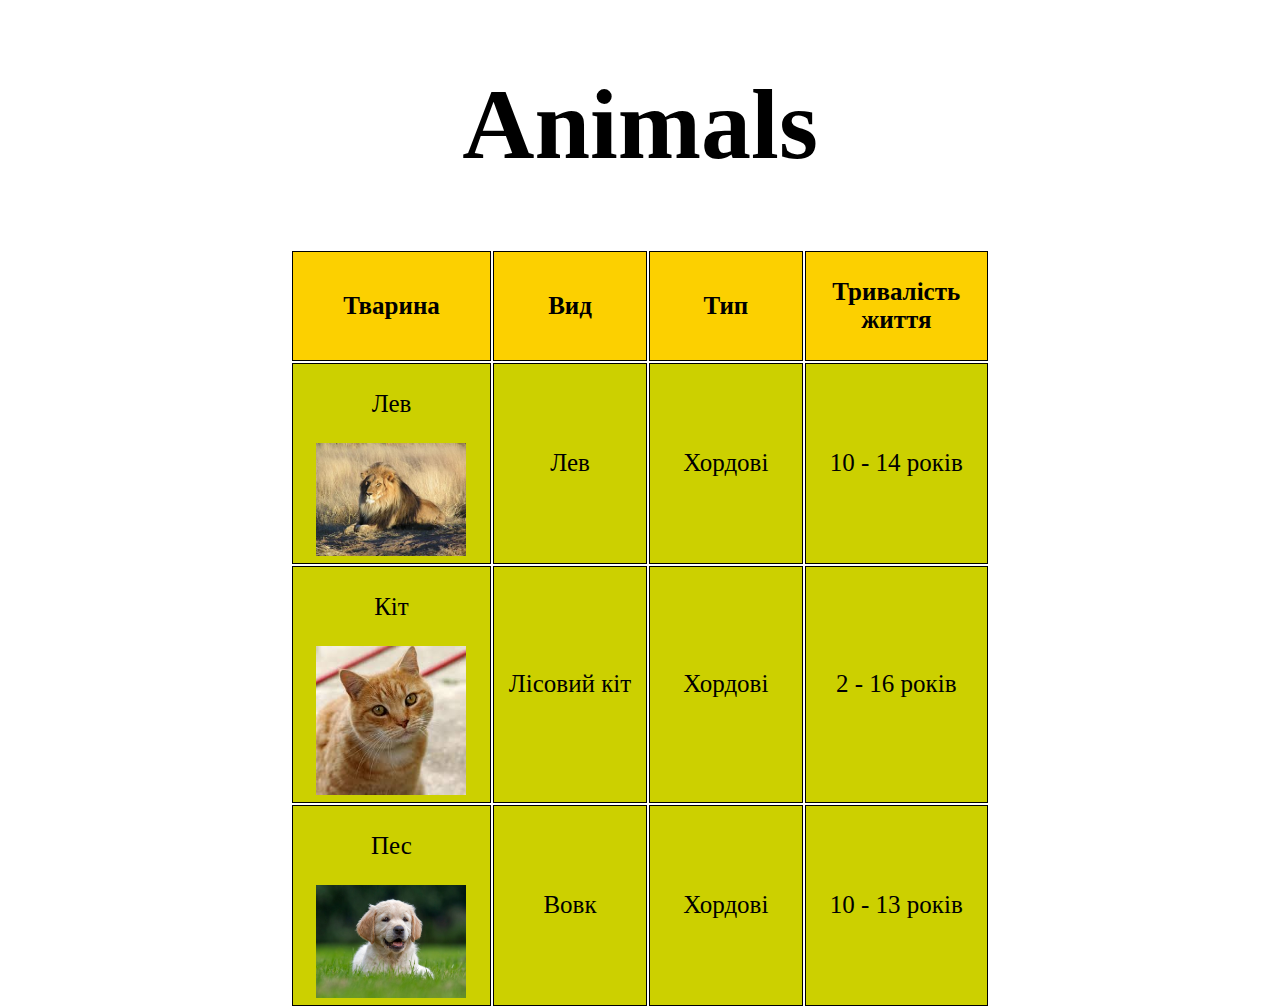
<file: Animals/index2.html>
<!DOCTYPE html>
<html>
<head>
	<meta charset="utf-8">
	<title>Animals</title>
	<link rel="stylesheet" type="text/css" href="style_for_anim.css">
</head>
<body>
	<table>
		<caption>
			<h3><h2><h1>Animals</h1></h2></h3>
		</caption>
		<tbody>
			<tr>
				<th><p>Тварина</p></th>
				<th><p>Вид</p></th>
				<th><p>Тип</p></th>
				<th><p>Тривалість життя</p></th>
			</tr>
			<tr>
				<td><p>Лев</p><img src="Imgs/lion.jpg"></td>
				<td><p>Лев</p></td>
				<td><p>Хордові</p></td>
				<td><p>10 - 14 років</p></td>
			</tr>
			<tr>
				<td><p>Кіт</p><img src="Imgs/cat.jpg"></td>
				<td><p>Лісовий кіт</p></td>
				<td><p>Хордові</p></td>
				<td><p>2 - 16 років</p></td>
			</tr>
			<tr>
				<td><p>Пес</p><img src="Imgs/dog.jpg"></td>
				<td><p>Вовк</p></td>
				<td><p>Хордові</p></td>
				<td><p>10 - 13 років</p></td>
			</tr>
		</tbody>
	</table>
</body>
</html>
</file>
<file: panda/style.css>
/*   body   */

body {
	font-family: monospace;
	background-attachment: fixed;
	background-size: 100%;
	margin: 0;
}

.dark_theme {
	background: #333459;
}

.light_theme {
	background: #90cd80;
}

/*   gif   */

.crazy {
	position: fixed;
	width: 100%;
	height: 100%;
	z-index: 2;
}

.gifka {
	background: url("imgs/dance_panda.gif");
	background-size: 100%;
	background-attachment: fixed;
}


/*   div   */

.info {
	display: flex;
	justify-content: space-between;
	margin: 10px;
	padding: 10px;
	border-radius: 10px;
	background-color: #444459;
	margin-top: 20px;
	margin-bottom: 80px;
	position: inherit;
}

.light_theme .info {
	background-color: #00cf80;
}

/*   text   */

.dark_theme p, 
.dark_theme h1, 
.dark_theme h2, 
.dark_theme h3, 
.dark_theme a, 
.dark_theme ol, 
.dark_theme ul, 
.dark_theme span {
	color: #fff;
}
.light_theme p, 
.light_theme h1, 
.light_theme h2, 
.light_theme h3, 
.light_theme a, 
.light_theme ol, 
.light_theme ul, 
.light_theme span {
	color: #000;
}

p, a, span {
	font-size: 20px;
}

.main__p {
	margin: 10px;
	border-left: 3px solid #fff;
	padding: 5px;
}

.light_theme .main__p {
	border-left-color: #000;
}

ol, ul {
	font-size: 15px;
}

a {
	text-decoration: none;
}

h1 a {
	font-size: 35px;
}

h2 a, h2{
	font-size: 30px;
	border-bottom: 3px solid #fff;
	margin: 10px;
	padding-bottom: 5px;
}

.light_theme h2 a, 
.light_theme h2 {
	border-bottom-color: #000;
}

h3 {
	font-size: 25px;
}

/*   imgs   */

.img__div {
	height: 400px;
	border-radius: 10%;
	background: #987;
	text-align: center;
	font-family: sans-serif;
	margin: 5px;
	margin-left: 50px;
	padding: 10px;
}

img {
	height: 350px;
	border: 3px solid #def;
	padding: 1px;
	border-radius: 10%;
}

.img__subtext {
	font-size: 15px;
	color: #ddd;
}

/* button */

.changeTheme {
	position: fixed;
	margin-left: 1500px;
	padding: 10px;
	background: #123;
	border-radius: 10px;
}

.light_theme .changeTheme {
	background: #90ed80;
}
</file>
<file: romashka/style_for_rest.css>
body {
	background: url("imgs/dead.jpg");
	background-size: 100%;
	background-attachment: fixed;
	font-family: sans-serif;
}
header {
	display: flex;
	font-size: 45px;
}
a {
	color: black;
	text-decoration: none;
}
table {
	border: 3px solid black;
	text-align: center;
	padding: 5px;
}
td, th {
	padding: 5px;
	font-size: 20px;
	border: 3px dashed black;
	height: 350px;
	width: 200px;
	transition: none .5s ease-in 0s;
	transition-property: transform;
}
td:hover, th:hover {
	transform: rotate(1turn);
}
td {
	background-color: #23c0d9;
}
th {
	background-color: #1e35a8;
}
h1 {
	color: #005dba;
	font-size: 50px;
}
.table__img {
	width: 200px;
	border: 5px solid black;
	vertical-align: bottom;
}
.rus {
	background-color: #a823d9;
}
.isp {
	background-color: #d300d6;
}
.fra {
	background-color: #1cd100;
}
.tel {
	margin-left: 800px;
}
.main__a {
	display: flex;
}
.parrot__img {
	width: 200px;
}
.main {
	width: 1500px;
}
</file>
<file: Animals/style_for_anim.css>
body {
	margin: 0;
}

table {
	width: 700px;
	margin: 0 auto;
}

caption {
	font-size: 50px;
}

th, td {
	border: 1px solid #000;
	text-align: center;
	width: 300px;
	font-size: 25px;
}

th {
	background-color: #fcd000;
}

td {
	background-color: #ccd000;
}

img {
	width: 150px;
}
a {
	font-size: 100px;
}
</file>
